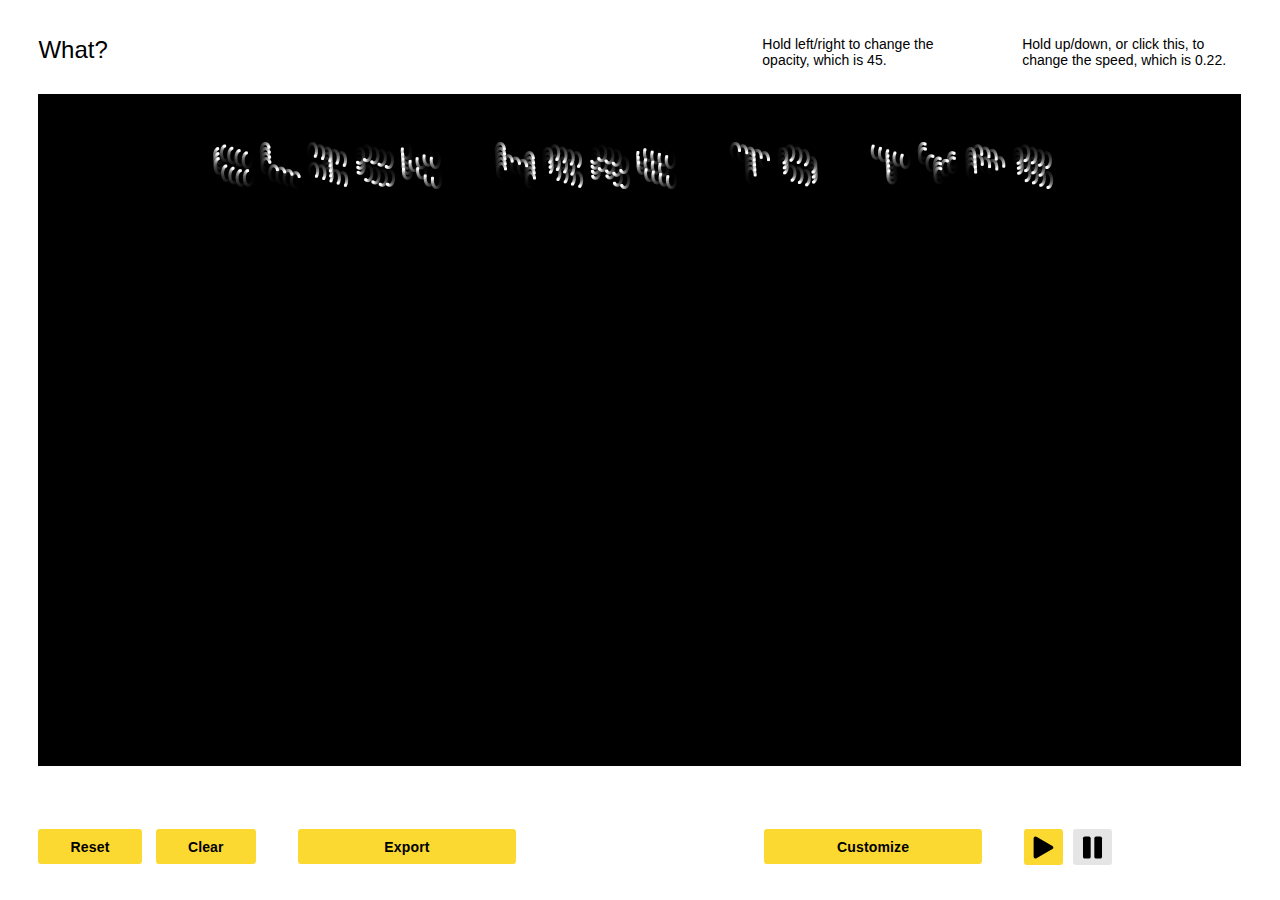
<file: index.html>
<!DOCTYPE html>
<html lang="">
  <head>
    <meta charset="utf-8">
    <meta name="viewport" content="width=device-width, initial-scale=1.0">
    <title>CIRCLES</title>
    <link href="assets/circles-favicon.png" type="image/jpg" rel="shortcut icon">
    <link rel="stylesheet" href="./style/style.css">
      <script src="https://code.jquery.com/jquery-3.5.1.min.js" integrity="sha256-9/aliU8dGd2tb6OSsuzixeV4y/faTqgFtohetphbbj0=" crossorigin="anonymous"></script>
  </head>
  <body>
      <div class="body-wrap">
            <div class="wrapper cModHide">
                <h3 id="home"><a href="what.html" style="color: black;">What?</a></h3>
                <div id="key-info" class="right2">
                    <p style="grid-column: 1 / span 1" id="opacity-value-holder">Hold left/right to change the opacity, which is <span id="opacity-value">1</span>.</p>
                    <p style="grid-column: 2 / span 1" id="speed-value-holder">Hold up/down, or click this, to change the speed, which is  <span id="speed-value">0</span>.</p>
                </div>
            </div>
            <div id="cnv-holder">
                <textarea id="the-text-input">Click here to type</textarea>
            </div>
            <div class="wrapper cModHide" style="height: 37px">
                <div id="export-container" class="left2">
                    <div style="grid-column: 1 / span 1; display: inline-flex; flex-direction: row; justify-content: space-between; box-sizing: border-box;">
                        <button id="reset-button">Reset</button>
                        <button id="clear-button">Clear</button>
                    </div>
                    <button style="grid-column: 2 / span 1" id="export">Export</button>
                </div>
                <div id="settings-container" class="right2">
                    <button id="settings" class="column-left">Customize</button>
                    <div id="play-pause" class="column-right">
                        <label class="radio-container bottom-radio square"><img src="assets/play.svg" alt="play">
                          <input type="radio" id="play" value="play" name="play-pause" checked>
                          <span class="radio-checkmark"></span>
                        </label>
                        <label class="radio-container bottom-radio square"><img src="assets/pause.svg" alt="pause">
                          <input type="radio" id="pause" value="pause" name="play-pause">
                          <span class="radio-checkmark"></span>
                        </label>
                    </div>
                </div>
            </div>
      </div>
      <div id="control-modal">
                <div>
                    <div class="small-modal-label">
                        <p style="text-align: justify-all; width: 100%">Editing:</p>
                        <p id="small-modal-x">X</p>
                    </div>
                    <h2 id="modal-sections"><span id="paragraph" class="text-label">Paragraph</span> <span id="character" class="text-label text-label-inactive">Character</span> <span id="animation" class="text-label text-label-inactive">Animation</span></h2>
                </div>
                <div class="control-modal-content two-columns" id="paragraph-controls">
                        <div class="column-left">
                            <div id="alignment" style="width: 100%;">
                                <p>Alignment</p>
                                <label class="radio-container">Left
                                  <input type="radio" value="left" id="left" name="alignment">
                                  <span class="radio-checkmark"></span>
                                </label>
                                <label class="radio-container">Center
                                  <input type="radio" value="center" id="center" name="alignment" checked>
                                  <span class="radio-checkmark"></span>
                                </label>
                                <label class="radio-container" style="margin-top: 6px;">Right
                                  <input type="radio" value="right" id="right" name="alignment">
                                  <span class="radio-checkmark"></span>
                                </label>
                            </div>
                            <div id="colors" style="width: 100%; margin-top: 15px">
                                <p>Colors:</p>
                                <div class="color-radio-drawer" id="text-color">
                                    <p id="text-color-p">Text</p>
                                    <div class="color-radio-options">
                                        <label class="color-radio-container">
                                          <input type="radio" name="text-color" id="text-0A4AB7" value="#0A4AB7">
                                          <span class="color-radio-checkmark" style="background-color: #0A4AB7"></span>
                                        </label>
                                        <label class="color-radio-container">
                                          <input type="radio" name="text-color" id="text-FCD931" value="#FCD931">
                                          <span class="color-radio-checkmark" style="background-color: #FCD931;"></span>
                                        </label>
                                        <label class="color-radio-container">
                                          <input type="radio" name="text-color" id="text-DE1797" value="#DE1797">
                                          <span class="color-radio-checkmark" style="background-color: #DE1797"></span>
                                        </label>
                                        <label class="color-radio-container">
                                          <input type="radio" name="text-color" id="text-38C653" value="#38C653">
                                          <span class="color-radio-checkmark" style="background-color: #38C653"></span>
                                        </label>
                                        <label class="color-radio-container">
                                          <input type="radio" name="text-color" id="text-FC511E" value="#FC511E">
                                          <span class="color-radio-checkmark" style="background-color: #FC511E"></span>
                                        </label>
                                        <label class="color-radio-container">
                                          <input type="radio" name="text-color" id="text-12159B" value="#12159B">
                                          <span class="color-radio-checkmark" style="background-color: #12159B"></span>
                                        </label>
                                        <br>
                                        <label class="color-radio-container">
                                          <input type="radio" name="text-color" id="text-black" value="black">
                                          <span class="color-radio-checkmark" style="background-color: black"></span>
                                        </label>
                                        <label class="color-radio-container">
                                          <input type="radio" name="text-color" id="text-E5E5E5" value="#E5E5E5">
                                          <span class="color-radio-checkmark" style="background-color: #E5E5E5"></span>
                                        </label>
                                        <label class="color-radio-container">
                                          <input type="radio" name="text-color" id="text-white" value="white" checked>
                                          <span class="color-radio-checkmark" style="background-color: white"></span>
                                        </label>
                                    </div>
                                </div>
                                <div class="color-radio-drawer" id="background-color">
                                    <p id="background-color-p">Background</p>
                                    <div class="color-radio-options">
                                        <label class="color-radio-container">
                                          <input type="radio" name="background-color" id="background-0A4AB7" value="#0A4AB7">
                                          <span class="color-radio-checkmark" style="background-color: #0A4AB7"></span>
                                        </label>
                                        <label class="color-radio-container">
                                          <input type="radio" name="background-color" id="background-FCD931" value="#FCD931">
                                          <span class="color-radio-checkmark" style="background-color: #FCD931;"></span>
                                        </label>
                                        <label class="color-radio-container">
                                          <input type="radio" name="background-color" id="background-DE1797" value="#DE1797">
                                          <span class="color-radio-checkmark" style="background-color: #DE1797"></span>
                                        </label>
                                        <label class="color-radio-container">
                                          <input type="radio" name="background-color" id="background-38C653" value="#38C653">
                                          <span class="color-radio-checkmark" style="background-color: #38C653"></span>
                                        </label>
                                        <label class="color-radio-container">
                                          <input type="radio" name="background-color" id="background-FC511E" value="#FC511E">
                                          <span class="color-radio-checkmark" style="background-color: #FC511E"></span>
                                        </label>
                                        <label class="color-radio-container">
                                          <input type="radio" name="background-color" id="background-12159B" value="#12159B">
                                          <span class="color-radio-checkmark" style="background-color: #12159B"></span>
                                        </label>
                                        <br>
                                        <label class="color-radio-container">
                                          <input type="radio" name="background-color" id="background-black" value="black" checked>
                                          <span class="color-radio-checkmark" style="background-color: black"></span>
                                        </label>
                                        <label class="color-radio-container">
                                          <input type="radio" name="background-color" id="background-E5E5E5" value="#E5E5E5">
                                          <span class="color-radio-checkmark" style="background-color: #E5E5E5"></span>
                                        </label>
                                        <label class="color-radio-container">
                                          <input type="radio" name="background-color" id="background-white" value="white">
                                          <span class="color-radio-checkmark" style="background-color: white"></span>
                                        </label>
                                    </div>
                                </div>
                            </div>
                            <div id="size" style="width: 100%; margin-top: 15px">
                                <p>Size:</p>
                                <div id="size-labels">
                                    <label id="active-size" class="radio-container vertical letter-input">Landscape<input type="radio" value="Landscape" name="size" checked><span class="radio-checkmark"></span></label>
                                    <label class="radio-container size-dropdown">Square<input type="radio" value="Square" name="size"><span class="radio-checkmark"></span></label>
                                    <label class="radio-container size-dropdown">Portrait<input type="radio" value="Portrait" name="size"><span class="radio-checkmark"></span></label>
                                    <label class="radio-container size-dropdown">Letter<input type="radio" value="Letter" name="size"><span class="radio-checkmark"></span></label>
                                    <label class="radio-container size-dropdown">Tabloid<input type="radio" value="Tabloid" name="size"><span class="radio-checkmark"></span></label>
                                    <label class="radio-container size-dropdown">Poster<input type="radio" value="Poster" name="size"><span class="radio-checkmark"></span></label>
                                </div>
                            </div>
                        </div>
                        <div class="column-right">
                            <div class="slidecontainer">
                                <p class="slider-label">Line Spacing</p>
                                <input type="range" min="-200" max="300" value="0" class="slider" id="line-spacing">
                            </div>
                            <div class="slidecontainer">
                                <p class="slider-label">Letter Spacing</p>
                                <input type="range" min="-100" max="200" value="5" class="slider" id="letter-spacing">
                            </div>
                            <div class="slidecontainer">
                                <p class="slider-label">Vertical Margin</p>
                                <input type="range" min="0" max="400" value="35" class="slider" id="vertical-margin">
                            </div>
                            <div class="slidecontainer">
                                <p class="slider-label">Horizontal Margin</p>
                                <input type="range" min="0" max="400" value="0" class="slider" id="horizontal-margin">
                            </div>
                            <div class="slidecontainer">
                                <p class="slider-label">Wavelength</p>
                                <input type="range" min="0" max="100" value="5" class="slider" id="wave-offset">
                            </div>
                        </div>
                </div>
                <div class="control-modal-content two-columns" id="character-controls">
                    <div class="column-left">
                        <div class="slidecontainer-tall">
                            <p class="slider-label">Cell X Size</p>
                            <input type="range" min="1" max="200" value="5" class="slider" id="cell-x-size">
                        </div>
                        <div class="slidecontainer-tall">
                            <p class="slider-label">Unit Size</p>
                            <input type="range" min="1" max="300" value="5" class="slider" id="unit-size">
                        </div>
                        <div class="slidecontainer-tall">
                            <p class="slider-label">Lean X</p>
                            <input type="range" min="-100" max="100" value="0" class="slider" id="lean-x">
                        </div>
                        <div class="slidecontainer">
                            <p class="slider-label">Spin Size</p>
                            <input type="range" min="0" max="200" value="50" class="slider" id="spin-size">
                        </div>
                    </div>
                    <div class="column-right">
                        <div class="slidecontainer-tall">
                            <p class="slider-label">Cell Y Size</p>
                            <input type="range" min="1" max="200" value="5" class="slider" id="cell-y-size">
                        </div>
                        <div class="slidecontainer-tall">
                            <p class="slider-label">Corner Size</p>
                            <input type="range" min="1" max="150" value="0" class="slider" id="corner-size">
                        </div>
                        <div class="slidecontainer">
                            <p class="slider-label">Lean Y</p>
                            <input type="range" min="-100" max="100" value="0" class="slider" id="lean-y">
                        </div>
                        <div id="fill-stroke" style="width: 100%;">
                            <p>Fill</p>
                            <label class="radio-container vertical">Solid
                              <input type="radio" value="solid" name="fill-stroke" checked>
                              <span class="radio-checkmark"></span>
                            </label>
                            <label class="radio-container vertical">Outline
                              <input type="radio" value="outline" name="fill-stroke">
                              <span class="radio-checkmark"></span>
                            </label>
                        </div>
                    </div>
                </div>
                <div class="control-modal-content two-columns" id="animation-controls">
                    <div class="slidecontainer">
                        <p class="slider-label">Opacity</p>
                        <input type="range" min="0" max="255" value="255" class="slider" id="opac-slider">
                    </div>
                    <div class="slidecontainer">
                        <p class="slider-label">Speed</p>
                        <input type="range" min="-6240" max="6240" value=".1" class="slider" id="speed-slider">
                    </div>
                </div>
            </div>
    </body>
    <script src="./script/p5.min.js"></script>
    <script src="./script/circles.js"></script>
    <script src="./script/ui.js"></script>
</html>
</file>
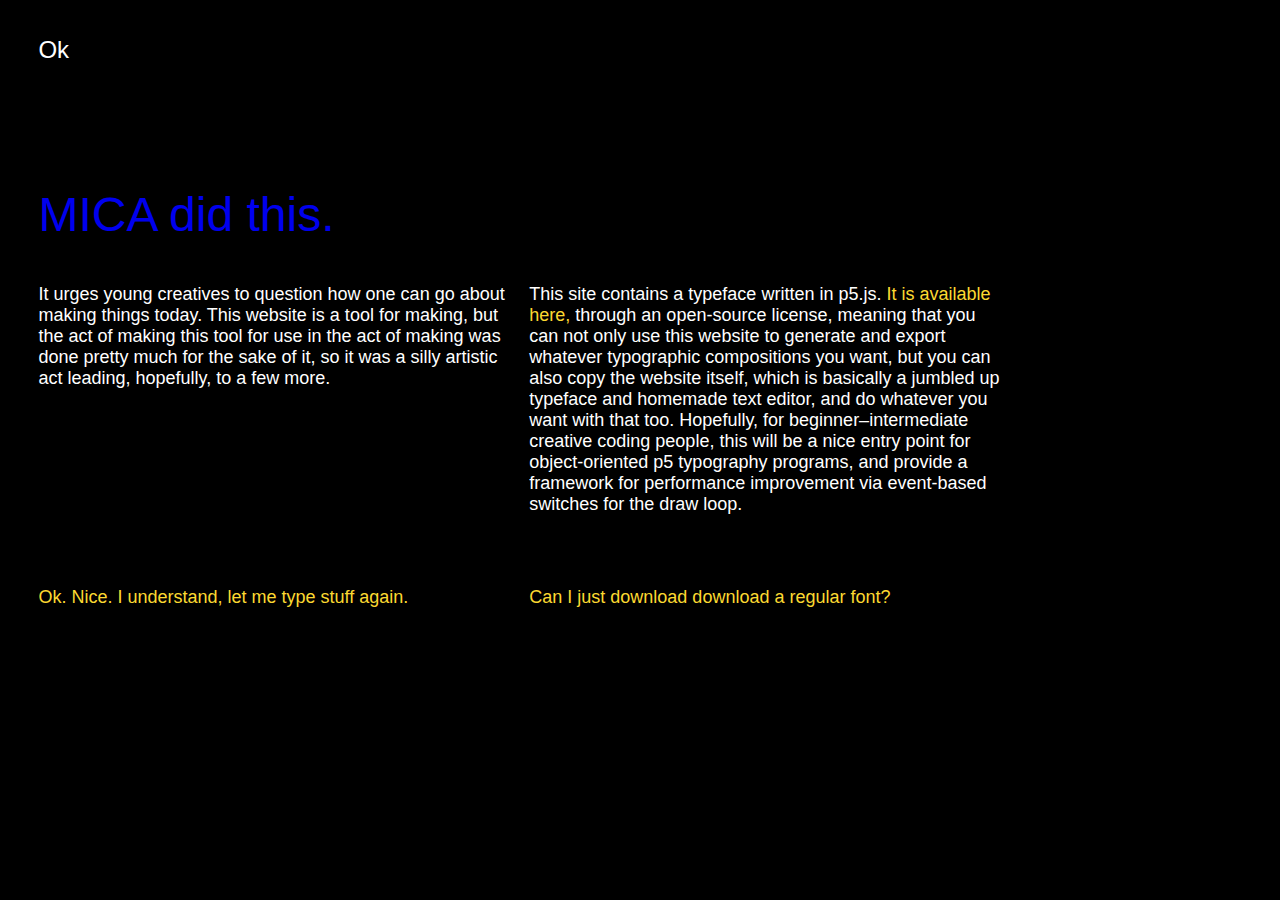
<file: what.html>
<!DOCTYPE html>
<html lang="">
    <head>
        <meta charset="utf-8">
        <meta name="viewport" content="width=device-width, initial-scale=1.0">
        <title>WHAT CIRCLES</title>
        <link rel="stylesheet" href="./style/style.css">
          <script src="https://code.jquery.com/jquery-3.5.1.min.js" integrity="sha256-9/aliU8dGd2tb6OSsuzixeV4y/faTqgFtohetphbbj0=" crossorigin="anonymous"></script>
    </head>
    <body style="padding: 4vh 3vw; background-color: black;">
        <div class="wrapper">
            <h3 id="home"><a href="index.html" style="color: white">Ok</a></h3>
        </div>
        <div id="what-text">
            <h1 style="color: #FCD931; grid-column: 1 / span 2;"><a href="https://www.mica.edu/" target="_blank">MICA did this.</a></h1>
            <p class="large">It urges young creatives to question how one can go about making things today. This website is a tool for making, but the act of making this tool for use in the act of making was done pretty much for the sake of it, so it was a silly artistic act leading, hopefully, to a few more.<br></p>
            <p class="large">This site contains a typeface written in p5.js. <a class="p-link" href="https://github.com/nickgsheeran/mica-type" target="_blank">It is available here,</a> through an open-source license, meaning that you can not only use this website to generate and export whatever typographic compositions you want, but you can also copy the website itself, which is basically a jumbled up typeface and homemade text editor, and do whatever you want with that too. Hopefully, for beginner–intermediate creative coding people, this will be a nice entry point for object-oriented p5 typography programs, and provide a framework for performance improvement via event-based switches for the draw loop.</p>
        </div>
        <div id="what-links">
            <h4 id="ok-nice"><a class="p-link" href="index.html">Ok. Nice. I understand, let me type stuff again.</a></h4>
            <h4><a class="p-link" href="index.html">Can I just download download a regular font?</a></h4>
        </div>
    </body>
</html>
</file>
<file: style/style.css>
html {
    margin: 0;
    overflow: scroll;
    font-size: 24px;
    font-weight: 200;
}

body {
    margin: 0;
}

/*—————————————————————————————————————text—————————————————————————————————————*/


@font-face {
  font-family: "Theinhardt-Bold";
  src: url("fonts/Theinhardt-Bold.otf") format("otf"),
}

@font-face {
  font-family: "Theinhardt-Bold-Italic";
  src: url("fonts/Theinhardt-BoldIta.otf") format("otf"),
}

@font-face {
    font-family: "Theinhardt-Regular";
    src: url("style/fonts/Theinhardt-Regular.otf") format("otf");
}

@font-face {
  font-family: "Theinhardt-Regular-Italic";
  src: url("fonts/Theinhardt-RegularIta.otf") format("otf"),
}

h1 {
    font-family: "Theinhardt-Bold", sans-serif;
    font-size: 48px;
    font-weight: 400;
    text-align: left;
    margin: 0 0 15px 0;
}

h2 {
    font-family: "Theinhardt-Regular", sans-serif;
    font-size: 36px;
    font-weight: 400;
    text-align: left;
    margin: 0 0 15px 0;
}

h3 {
    font-family: "Theinhardt-Regular", sans-serif;
    font-size: 24px;
    font-weight: 400;
    text-align: left;
    margin: 0 0 15px 0;
    
}

h4 {
    font-family: "Theinhardt-Regular", sans-serif;
    font-size: 18px;
    font-weight: 400;
    text-align: left;
    margin: 0 0 15px 0;
}

h5 {
    font-family: "Theinhardt-Bold", sans-serif;
    font-size: 14px;
    font-style: normal;
    font-weight: 700;
    line-height: a22px;
    letter-spacing: 0.01em;
    text-align: center;
    margin: 0;
}

h6 {
    font-family: "Theinhardt-Regular", sans-serif;
    font-size: 10px;
    font-weight: 400;
    text-align: left;
    margin: 0 0 15px 0;
}

.large {
    font-family: "Theinhardt-Regular", sans-serif;
    font-size: 18px;
    margin-block-start: 3vh;
    color: white;
}

p {
    font-family: "Theinhardt-Regular", sans-serif;
    font-size: 14px;
    margin: 0 0 0 0;
    color: black;
}

a {
    text-decoration: none;
}

a:visited {
    color: #FCD931;
}

.p-link {
    color: #FCD931;
    font-family: "Theinhardt-Bold", sans-serif;
}

.p-link:hover {
    color: white;
    border-bottom: 2px solid;
}

.onblack {
    color: white;
}


/*—————————————————————————————————————universal elements—————————————————————————————————————*/

.body-wrap {
    width: 100%;
    height: 100vh;
    box-sizing: border-box;
    padding: 4vh 3vw;
    display: flex;
    flex-direction: column;
    flex-wrap: nowrap;
    justify-content: space-around;
}

.wrapper {
    width: 100%;
}

.content {
    position: absolute;
    height: 100%;
    top: 48px;
    height: calc(100% - 48px);
}

.nav-bar {
    position: fixed;
    width: 100%;
    top: 0;
    box-sizing: border-box;
    padding: 30px;
}

.nav-active {
    text-decoration: underline;
}

#home {
    display: inline-block;
    width: 20%;
}

.left2 {
    display: inline-grid;
    grid-template-columns: 1fr 1fr;
    grid-column-gap: 3vw;
    position: relative;
    width: 40%;
    margin-left: -2px;
}

.right2 {
    display: inline-grid;
    grid-template-columns: 1fr 1fr;
    grid-column-gap: 3vw;
    position: relative;
    float: right;
    width: 40%;
    margin-right: -2px;
}

#compose {
    grid-column: 6 / span 1;
    text-align: center;
}

.two-columns {
    display: grid;
    grid-template-columns: 2 1fr;
    grid-gap: 15px;
}

.column-left {
    display: inline-block;
    grid-column: 1 / span 1;
    width: 100%;
}

.column-right {
    display: inline-block;
    grid-column: 2 / span 1;
    width: 100%;
}

/*—————————————————————————————————————Universal UI—————————————————————————————————————*/
.text-label-inactive {
    color: #737475;
}

.text-label {
    cursor: pointer;
    text-decoration: underline;
}

button {
    box-sizing: border-box;
    height: 39px;
    padding: 10px;
    border: 2px solid white;
    border-radius: 5px;
    background-color: #FCD931;
    
    cursor: pointer;
    font-family: "Theinhardt-Bold", sans-serif;
    font-size: 14px;
    font-weight: 700;
    letter-spacing: 0.01em;
    text-align: center;  
}

.button-label {
    display: inline-block;
}

.radio-container {
    display: inline-block;
    position: relative;
    margin: 0;
    padding: 10px 10px 8px 10px;
    cursor: pointer;
    font-family: "Theinhardt-Bold", sans-serif;
    font-size: 14px;
    font-style: normal;
    font-weight: 700;
    line-height: 14px;
    letter-spacing: 0.01em;
    text-align: center;  
    -webkit-user-select: none;
    -moz-user-select: none;
    -ms-user-select: none;
    user-select: none;
    border: 2px solid white;
    border-radius: 5px;
}

.vertical {
    display: block;
    margin-bottom: 4px;
}

.size-dropdown {
    display: none;
    
/*    display: block;*/
    padding: 10px 10px 8px 10px;
    margin: 0 0 -2px 0;
    
    line-height: 14px;
}

.bottom-radio {
    height: 36px;
    padding: 0;
}

.radio-container img {
    height: 70%;
    margin: 15%;
}

/* Hide the browser's default radio button */
.radio-container input {
    position: absolute;
    opacity: 0;
    display: none;
    cursor: pointer;
}

/* Create a custom radio button */
.radio-checkmark {
    position: absolute;
    top: 0;
    left: 0;
    height: 100%;
    width: 100%;
    background-color: #E5E5E5;
    z-index: -1;
}

/* On mouse-over, add a grey background color */
.radio-container:hover input ~ .radio-checkmark {
  background-color: #ccc;
}

/* When the radio button is checked*/
.radio-container input:checked ~ .radio-checkmark {
  background-color: #FCD931;
}

/* Create the indicator (the dot/circle - hidden when not checked) */
.radio-checkmark:after {
  content: "";
  position: absolute;
  display: none;
}

/* Show the indicator (dot/circle) when checked */
.radio-container input:checked ~ .radio-checkmark:after {
  display: block;
}

/* Style the indicator (dot/circle) */
.radio-container .radio-checkmark:after {
    display: none;
}

.square {
    width: 39px;
}

/*the container must be positioned relative:*/
.custom-select {
    position: relative;
    font-family: "Theinhardt-Bold", sans-serif;
    font-size: 14px;
    font-style: normal;
    font-weight: 700;
    line-height: 22px;
    letter-spacing: 0.01em;
    text-align: left;
    margin: 0;
}

.custom-select select {
  display: none; /*hide original SELECT element:*/
}

.select-selected {
    background-color: #FCD931;
    margin-bottom: -2px;
}

/*style the arrow inside the select element:*/
.select-selected:after {
  position: absolute;
  content: "";
  top: 18px;
  right: 10px;
  width: 0;
  height: 0;
  border: 6px solid transparent;
  border-color: black transparent transparent transparent;
}

/*point the arrow upwards when the select box is open (active):*/
.select-selected.select-arrow-active:after {
  border-color: transparent transparent black transparent;
  top: 12px;
}

/*style the items (options), including the selected item:*/
.select-items div,.select-selected {
    color: black;
    padding: 8px 16px;
/*    border: 2px solid white;*/
    border-radius: 5px;
    cursor: pointer;
    user-select: none;
    margin-bottom: -2px;
}

/*style items (options):*/
.select-items {
    position: absolute;
    background-color: white;
    border: 2px solid #FCD931;
    border-radius: 5px;
    top: 100%;
    left: 0;
    right: 0;
    z-index: 99;
}

/*hide the items when the select box is closed:*/
.select-hide {
  display: none;
}

.select-items div:hover, .same-as-selected {
  background-color: rgba(0, 0, 0, 0.1);
}

.slidecontainer {
    width: 100%;
    margin-bottom: 20px;
}

.slidecontainer-tall {
    width: 100%;
    margin-bottom: 40px;
}

.slider {
    cursor: pointer;
    -webkit-appearance: none;
    width: 100%;
    height: 4px;
    border-radius: 5px;
    background: #FCD931;
    outline: none;
    opacity: 1;
    -webkit-transition: .2s;
    transition: opacity .2s;
}

.slider:hover {
  opacity: 1;
}

.slider::-webkit-slider-thumb {
    -webkit-appearance: none;
    appearance: none;
    width: 20px;
    height: 20px;
    border-radius: 10px;
    background: black;
    cursor: pointer;
}

.slider::-moz-range-thumb {
    width: 20px;
    height: 20px;
    border-radius: 10px;
    background: black;
    cursor: pointer;
}

.slider-label {
    margin-bottom: -5px;
}

textarea {
	font-family: "Theinhardt-Bold", sans-serif;
	font-size: 16px;
}

/*—————————————————————————————————————what specific—————————————————————————————————————*/
#what-links {
    margin-block-start: 3em; 
    display: grid; 
    grid-template-columns: 1fr 1fr; 
    column-gap: 1.5vw; 
    width: 80%; 
}

#what-text {
    display: grid; 
    grid-template-columns: 1fr 1fr; 
    column-gap: 1.5vw; 
    width: 80%; 
    margin-top: 12vh;
}

/*—————————————————————————————————————composer specific—————————————————————————————————————*/
#settings {
    cursor: pointer;
}

#character-controls, #animation-controls {
    display: none;
}

#cnv-holder {
    width: 100%;
    min-height: 200px;
    display: flex;
    flex-grow: 5;
    flex-direction: row;
    margin: 15px 0;
}

#the-text-input {
    position: absolute; 
    min-width: 150px;
    min-height: 150px;
    opacity: 0;
}

#clear-button, #reset-button {
    flex-grow: 1;
    width: unset;
}

#reset-button {
    margin-right: 10px;
}

#control {
    display: inline-flex;
    flex-direction: column;
    flex-basis: 1;
    justify-content: space-between;
    grid-row: 1;
}

#control-modal {
    display: none;
    position: fixed;
    overflow: visible;
    min-width: calc(40% + 15px);
    right: 30px;
    bottom: 14vh;
    border: 2px solid black;
    border-radius: 5px;
    background-color: white;
    box-sizing: border-box;
    padding: 15px 30px 30px;
}

.small-modal-label {
    display: flex;
    flex-direction: row;
    flex-wrap: nowrap;
    justify-content: space-between;
}

#small-modal-x {
    cursor: pointer;
}

#modal-sections {
    font-size: 24px;
    line-height: 1.2;
}

#animation {
    display: none;
}

.control-modal-content {
    display: grid;
    grid-template-columns: 1fr 1fr;
    margin-top: 15px;
    width: 100%;
}

#cog {
    display: inline-block;
    vertical-align: text-bottom;
    margin-left:10px;
    width: 20px;
    height: 20px;
    cursor: pointer;
}

/* The container */
.color-radio-drawer {
    position: relative;
    box-sizing: border-box;
    padding: 10px;
    width: 100%;
    margin: 0 0 4px 0;
    cursor: pointer;
    font-family: "Theinhardt-Bold", sans-serif;
    font-size: 14px;
    font-style: normal;
    font-weight: 700;
    line-height: 22px;
    letter-spacing: 0.01em;
    text-align: left;  
    background-color: #FCD931;
    border: 2px solid white;
    border-radius: 5px;
}

.color-radio-drawer-active {
    z-index: 100;
    background-color: rgba(255, 255, 255, 0);
}

.color-radio-options {
    display: none;
    margin: 10px 0 0 0;
}

.color-radio-container {
    display: inline-block;
    position: relative;
    margin: 0 2px 0 0;
    width: 20px;
    height: 20px;
    cursor: pointer;
    -webkit-user-select: none;
    -moz-user-select: none;
    -ms-user-select: none;
    user-select: none;
}

/* Hide the browser's default radio button */
.color-radio-container input {
    position: absolute;
    opacity: 0;
    cursor: pointer;
    display: none;
}

/* Create a custom radio button */
.color-radio-checkmark {
    position: absolute;
    top: 0;
    left: 0;
    height: 20px;
    width: 20px;
    background-color: #E5E5E5;
    z-index: -1;
}

/* On mouse-over, add a grey background color */
.color-radio-container:hover input ~ .color-radio-checkmark {
  background-color: #ccc;
}

/* When the radio button is checked*/
.color-radio-container input:checked ~ .color-radio-checkmark {
}

/* Create the indicator (the dot/circle - hidden when not checked) */
.color-radio-checkmark:after {
  content: "";
  position: absolute;
  display: none;
}

/* Show the indicator (dot/circle) when checked */
.color-radio-container input:checked ~ .color-radio-checkmark:after {
  display: block;
}

/* Style the indicator (dot/circle) */
.color-radio-container .color-radio-checkmark:after {
    display: none;
}

/*—————————————————————————————————————new—————————————————————————————————————*/


@media only screen and (min-width: 2400px) {
	#control-modal {
		min-width: calc(20% + 15px);
	}
	#settings-container {
		width: 20%;
	}
	#what-text {
		width: 60%;
	}
}

@media only screen and (max-width: 768px) {    
    #key-info {
        display: none;
    }
    
    @media only screen and (orientation: landscape) {
        #control-modal {
            bottom: 60px;
            width: 95%;
            right: auto;
            left: 2.5%;
            height: 95%;
            top: 2.5%;
            background-color: rgba(255, 255, 255, .8);
        }

        #opacity-value, #speed-value {
            display: none;
        }
    }

    @media only screen and (orientation: portrait) {
        .body-wrap {
            padding: 2vh;
        }
        #home {
            line-height: 1.2;
            display: block;
            width: 100%;
            text-align: left;
            margin: 0 0 6vh 0;
        }

        #key-info {
            display: none;
        }

        #export-container {
            display: grid;
            grid-column-gap: 10px;
            position: absolute;
            top: 8vh;
            left: 3vw;
            width: calc(100% - 6vw);
        }
        
        #cnv-holder {
            justify-content: center;
        }

        #control-modal {
            min-width: 0;
            min-height: 425px;
            top: auto;
            right: auto;
            left: 15px;
            bottom: 60px;
            padding: 10px 10px 15px;
            width: calc(100% - 30px);
            background-color: rgba(255, 255, 255, .8);
        }

        #settings-container {
            box-sizing: border-box;
            position: absolute;
            width: calc(100% - 6vw);
        }

        #play-pause {
            display: flex;
            justify-content: flex-end;
        }

        .bottom-radio {
            margin-left: 10px;
        }

        #what-text {
            display: block; 
            box-sizing: border-box;
            width: 100%; 
            margin: 0;
        }

        #ok-nice {
            font-family: "Theinhardt-Bold", "Theinhardt-Regular", sans-serif;
            position: relative; 
            bottom: inherit; 
        }
        
        #clear-button, #reset-button {
            width: unset;
            min-width: unset;
        }
        
        #what-links {
            display: block;
        }
        
    }
}
</file>
